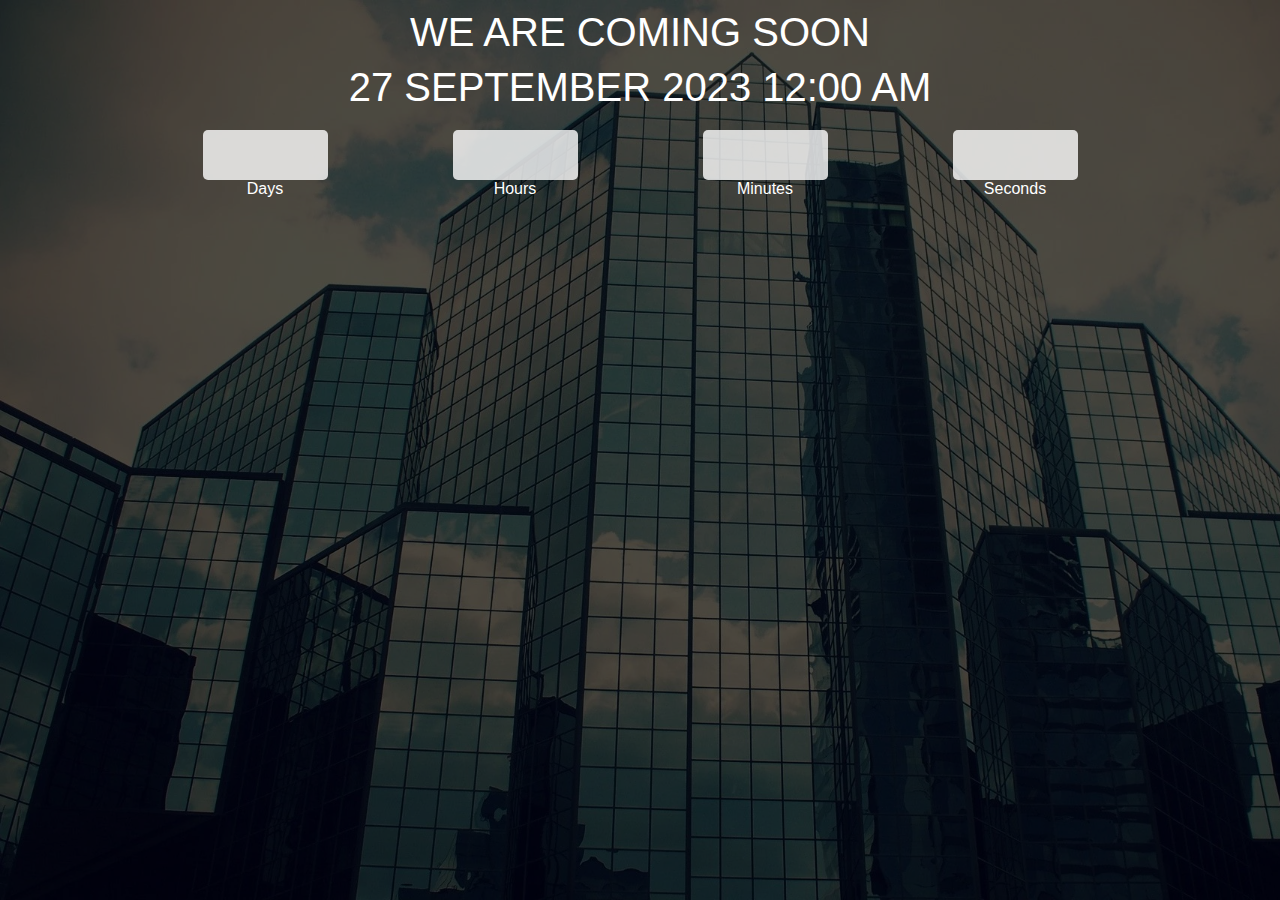
<file: Countdown Timer/index.html>
<!DOCTYPE html>
<html lang="en">
  <head>
    <meta charset="UTF-8" />
    <meta http-equiv="X-UA-Compatible" content="IE=edge" />
    <meta name="viewport" content="width=device-width, initial-scale=1.0" />
    <title>Countdown</title>
    <link rel="stylesheet" href="style.css" />
  </head>
  <body>
    <div class="main">
      <div class="overlay">
        <div class="title">WE ARE COMING SOON</div>
        <div class="title" id="end-date"></div>
        <div class="box" >
          <div>
            <input type="text" readonly value="" />
            <br />
            <label for="">Days</label>
          </div>
          <div>
            <input type="text" readonly value="" />
            <br />
            <label for="">Hours</label>
          </div>
          <div>
            <input type="text" readonly value="" />
            <br />
            <label for="">Minutes</label>
          </div>
          <div>
            <input type="text" readonly value="" />
            <br />
            <label for="">Seconds</label>
          </div>
        </div>
      </div>
    </div>
    <script src="script.js"></script>
  </body>
</html>
</file>
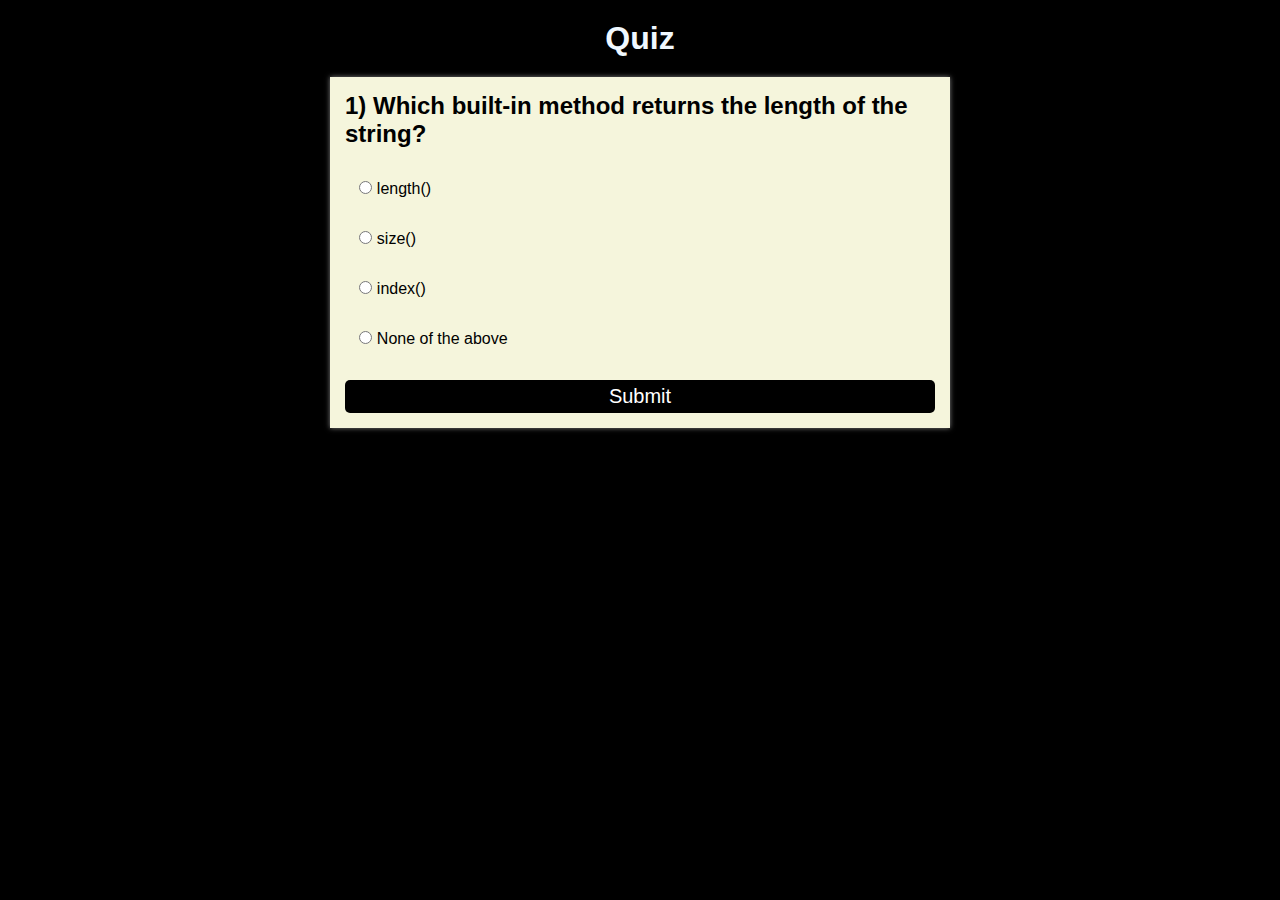
<file: Quiz App/index.html>
<!DOCTYPE html>
<html lang="en">
  <head>
    <meta charset="UTF-8" />
    <meta http-equiv="X-UA-Compatible" content="IE=edge" />
    <meta name="viewport" content="width=device-width, initial-scale=1.0" />
    <title>Quiz</title>
    <link rel="stylesheet" href="style.css" />
  </head>
  <body>
    <div class="main">
      <h1>Quiz</h1>
      <div id="container">
        <h2 id="quesBox">1) What is HTML stands for?</h2>
        <div class="row">
          <input
            class="options"
            id="option1"
            type="radio"
            name=" option"
            value="a"
          />
          <label for="option1">Option 1</label>
        </div>

        <div class="row">
          <input
            class="options"
            id="option2"
            type="radio"
            name=" option"
            value="b"
          />
          <label for="option2">Option 2</label>
        </div>

        <div class="row">
          <input
            class="options"
            id="option3"
            type="radio"
            name=" option"
            value="c"
          />
          <label for="option3">Option 3</label>
        </div>

        <div class="row">
          <input
            class="options"
            id="option4"
            type="radio"
            name=" option"
            value="d"
          />
          <label for="option4">Option 4</label>
        </div>

        <button class="btn">Submit</button>
      </div>
    </div>
    <script src="script.js"></script>
  </body>
</html>
</file>
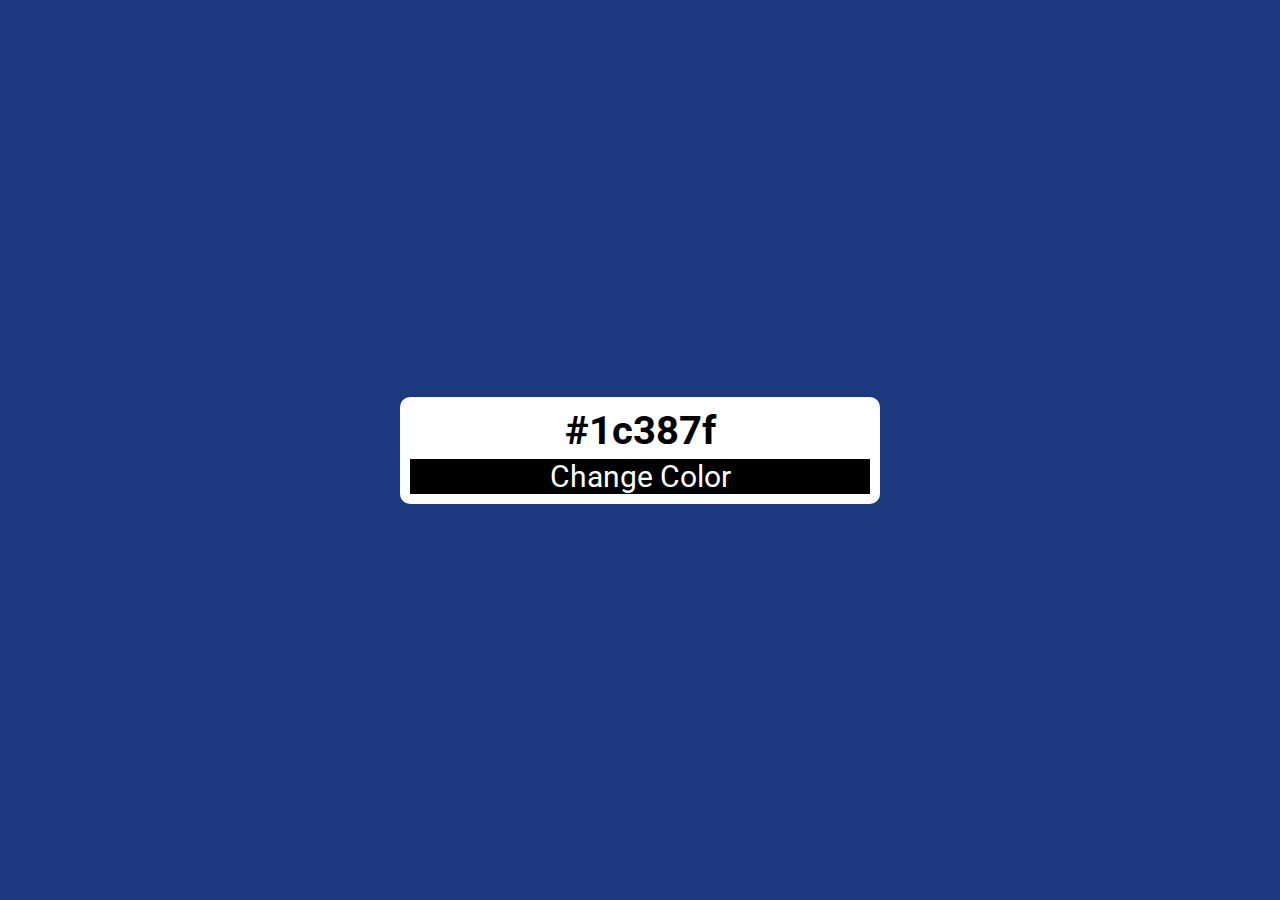
<file: Random Color Generator/index.html>
<!DOCTYPE html>
<html lang="en">
  <head>
    <meta charset="UTF-8" />
    <meta http-equiv="X-UA-Compatible" content="IE=edge" />
    <meta name="viewport" content="width=device-width, initial-scale=1.0" />
    <title>Color</title>
    <link rel="stylesheet" href="style.css" />
  </head>
  <body>
    <div class="main">
      <div class="container">
        <h2 id="color-code"></h2>
        <button id="btn">Change Color</button>
      </div>
    </div>
    <script src="./script.js"></script>
  </body>
</html>
</file>
<file: Countdown Timer/style.css>
* {
  padding: 0;
  margin: 0;
  box-sizing: border-box;
  font-family: "Poppins", sans-serif;
}

@import url("https://fonts.googleapis.com/css2?family=Poppins:wght@100&display=swap");

.main {
  width: 100%;
  height: 100vh;
  background-image: URL(./image/1802071.webp);
  background-size: cover;
}

.overlay {
  width: 100%;
  height: 100%;
  background-color: rgba(0, 0, 0, 0.7);
  display: flex;
  flex-direction: column;
  align-items: center; /*row wise center*/
  /* justify-content: center; column wise center*/
}

.title {
  margin-top: 10px;
  font-size: 2.5rem;
  color: white;
}

.box {
  margin-top: 20px;
  width: 90%;
  display: flex;
  justify-content: center;
  color: white;
}

.box div {
  text-align: center;
  width: 250px;
}

input {
  height: 50px;
  width: 50%;
  background-color: rgba(255, 255, 255, 0.8);
  border-color: transparent;
  border-radius: 5px;
  text-align: center;
  font-size: 30px;
}
</file>
<file: Quiz App/style.css>
* {
  padding: 0;
  margin: 0;
  box-sizing: border-box;
}

@import url("https://fonts.googleapis.com/css2?family=Roboto:wght@100&display=swap");

.main {
  width: 100%;
  height: 100vh;
  background-color: black;
  font-family: "Roboto", sans-serif;
  color: aliceblue;
  padding: 20px;
  display: flex;
  flex-direction: column;
  align-items: center;
  gap: 20px;
}

#container {
  width: 50%;
  box-shadow: 0px 0px 5px grey;
  background-color: beige;
  color: black;
  padding: 15px;
  border-radius: 5 px;
}

.row {
  width: 100%;
  margin: 2rem;
  margin-left: 0.9rem;
}

.btn {
  width: 100%;
  padding: 5px;
  font-size: 20px;
  color: white;
  border: none;
  border-radius: 5px;
  cursor: pointer;
  background-color: black;
}
</file>
<file: Random Color Generator/style.css>
/* 1 rem =  16px */

@import url("https://fonts.googleapis.com/css2?family=Roboto:wght@100&display=swap");

* {
  margin: 0;
  padding: 0;
  box-sizing: border-box;
  font-family: "Roboto", sans-serif;
}

body {
  background-color: black;
}

.main {
  width: 100%;
  height: 100vh;
  display: flex;
  justify-content: center;
  align-items: center;
}

.container {
  width: 30rem;
  padding: 10px;
  border-radius: 10px;
  background-color: white;
  text-align: center;
}

.container h2 {
  font-size: 40px;
}

button {
  margin-top: 5px;
  width: 100%;
  background-color: black;
  color: white;
  border: none;
  font-size: 30px;
  cursor: pointer;
}
</file>
